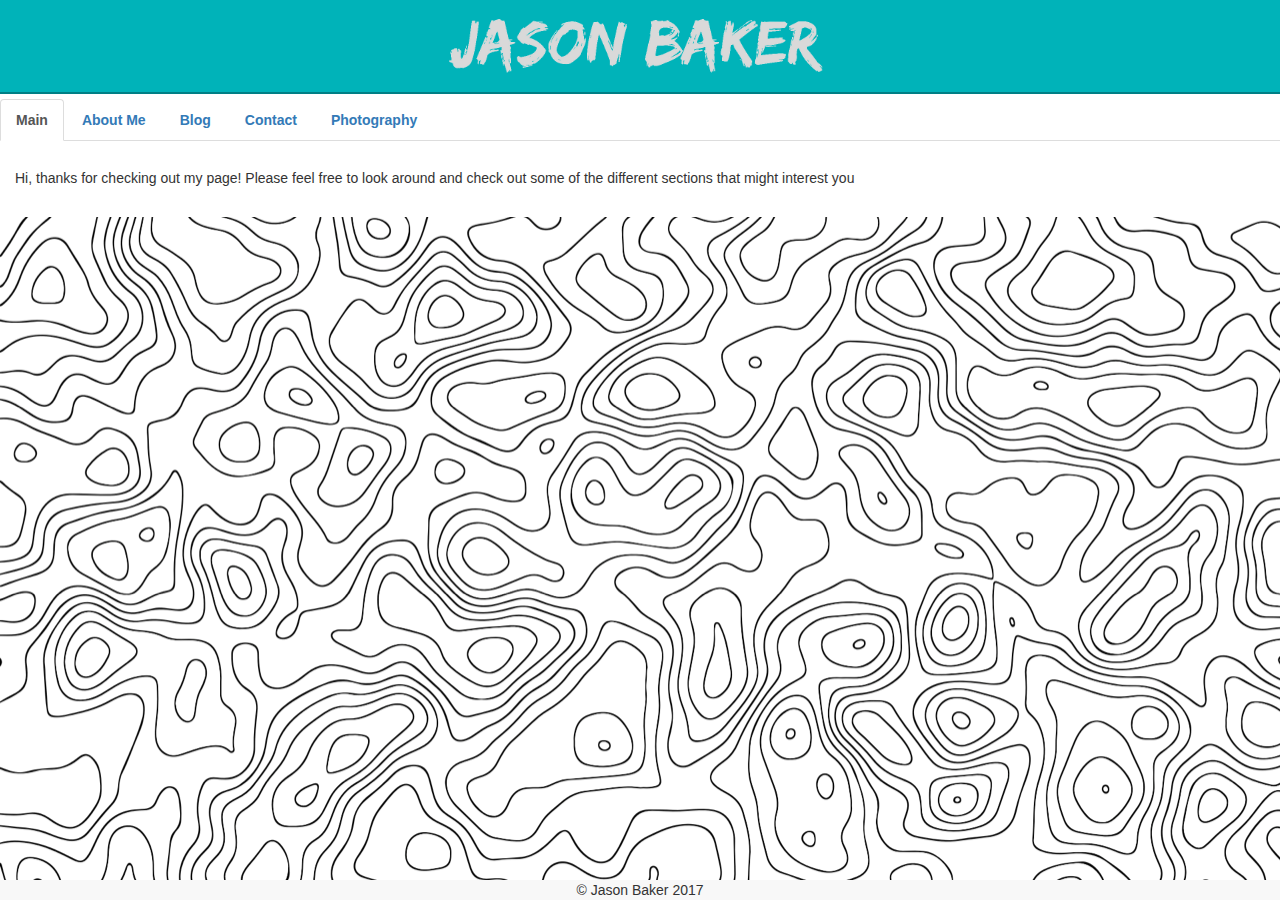
<file: index.html>
<!DOCTYPE html>
<html lang="en">
<head>
    <meta charset="UTF-8">
    <meta name="viewport" content="width=device-width,
    initial-scale=1">
    <link rel="stylesheet" href="https://maxcdn.bootstrapcdn.com/bootstrap/3.3.7/css/bootstrap.min.css">
    <link rel="stylesheet" href="main.css">
    <script
        src="https://ajax.googleapis.com/ajax/libs/jquery/3.2.1/jquery.min.js"></script>
    <script
        src="https://maxcdn.bootstrapcdn.com/bootstrap/3.3.7/js/bootstrap.min.js"></script>
    <title>Main</title>
</head>
<body>
    <a href="index.html"><div id="headerimage">
        <img src="resources/jtbheader.png">
        </div></a>
<div class = "container"  id="container">
    <div id="primary-navigation" class="row">
        <div class="span12 tabbable">
            <ul class="nav nav-tabs">
                <li class="active"><a class="nav-link" href="index.html"><b>Main</b></a></li>
                <li><a class="nav-link" href="aboutme.html"><b>About Me</b></a></li>
                <li><a class="nav-link" href="blog.html"><b>Blog</b></a></li>
                <li><a class="nav-link" href="contact.html"><b>Contact</b></a></li>
                <li><a class="nav-link" href="photos.html"><b>Photography</b></a></li>
            </ul>
        </div>
        <br>
    </div>
    <div class="row">
        <div class="col-sm-12" id="content">
            <h5>Hi, thanks for checking out my page! Please feel free to look around and check out some of the different sections that might interest you</h5>
        </div>
    </div>
    <br>
    <footer class="navbar-default navbar-fixed-bottom">
        <div class="container-fluid"><span>© Jason Baker 2017</span></div>
    </footer>
</div>
</body>
</html>
</file>
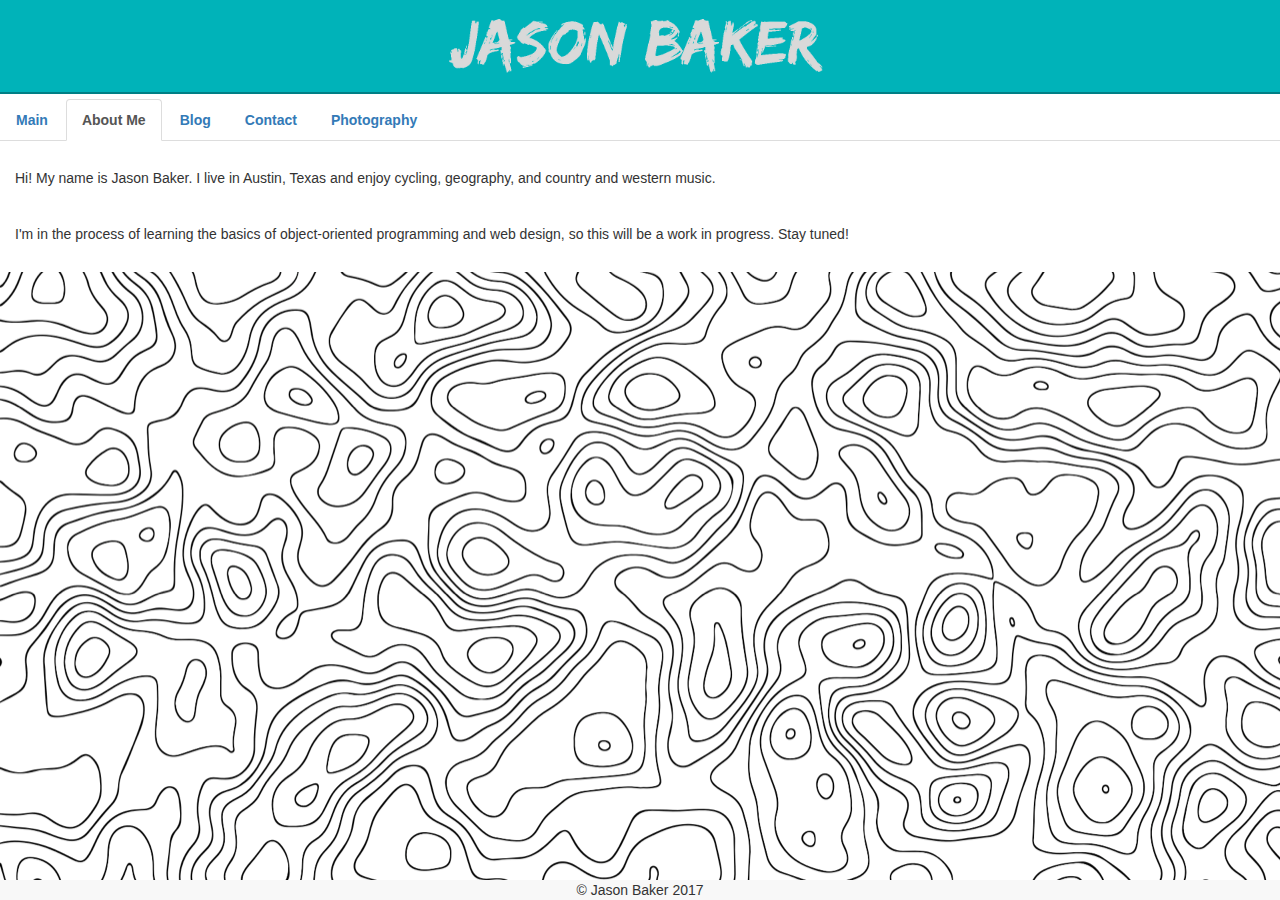
<file: aboutme.html>
<!DOCTYPE html>
<html lang="en">
<head>
    <meta charset="UTF-8">
    <meta name="viewport" content="width=device-width,
    initial-scale=1">
    <link rel="stylesheet" href="https://maxcdn.bootstrapcdn.com/bootstrap/3.3.7/css/bootstrap.min.css">
    <link rel="stylesheet" href="main.css">
    <script
        src="https://ajax.googleapis.com/ajax/libs/jquery/3.2.1/jquery.min.js"></script>
    <script
        src="https://maxcdn.bootstrapcdn.com/bootstrap/3.3.7/js/bootstrap.min.js"></script>
    <title>About Me</title>
</head>
<body>
    <a href="index.html"><div id="headerimage">
        <img src="resources/jtbheader.png">
        </div></a>
<div class = "container" id="container">
    <div id="primary-navigation" class="row">
        <div class="span12 tabbable">
            <ul class="nav nav-tabs">
                <li><a class="nav-link" href="index.html"><b>Main</b></a></li>
                <li class="active"><a class="nav-link" href="aboutme.html"><b>About Me</b></a></li>
                <li><a class="nav-link" href="blog.html"><b>Blog</b></a></li>
                <li><a class="nav-link" href="contact.html"><b>Contact</b></a></li>
                <li><a class="nav-link" href="photos.html"><b>Photography</b></a></li>
            </ul>
        </div>
    </div>

    <br>

    <div class="row">
        <div class="col-sm-12" id="content">
            <h5>Hi! My name is Jason Baker. I live in Austin, Texas and enjoy cycling, geography, and country and western music.</h5>
                <br>
                <h5>I'm in the process of learning the basics of object-oriented programming and web design, so this will be a work in progress.
                Stay tuned!</h5>
        </div>
    </div>
    <br>
    <footer class="navbar-default navbar-fixed-bottom">
        <div class="container-fluid"><span>© Jason Baker 2017</span></div>
    </footer>
</div>
</body>
</html>
</file>
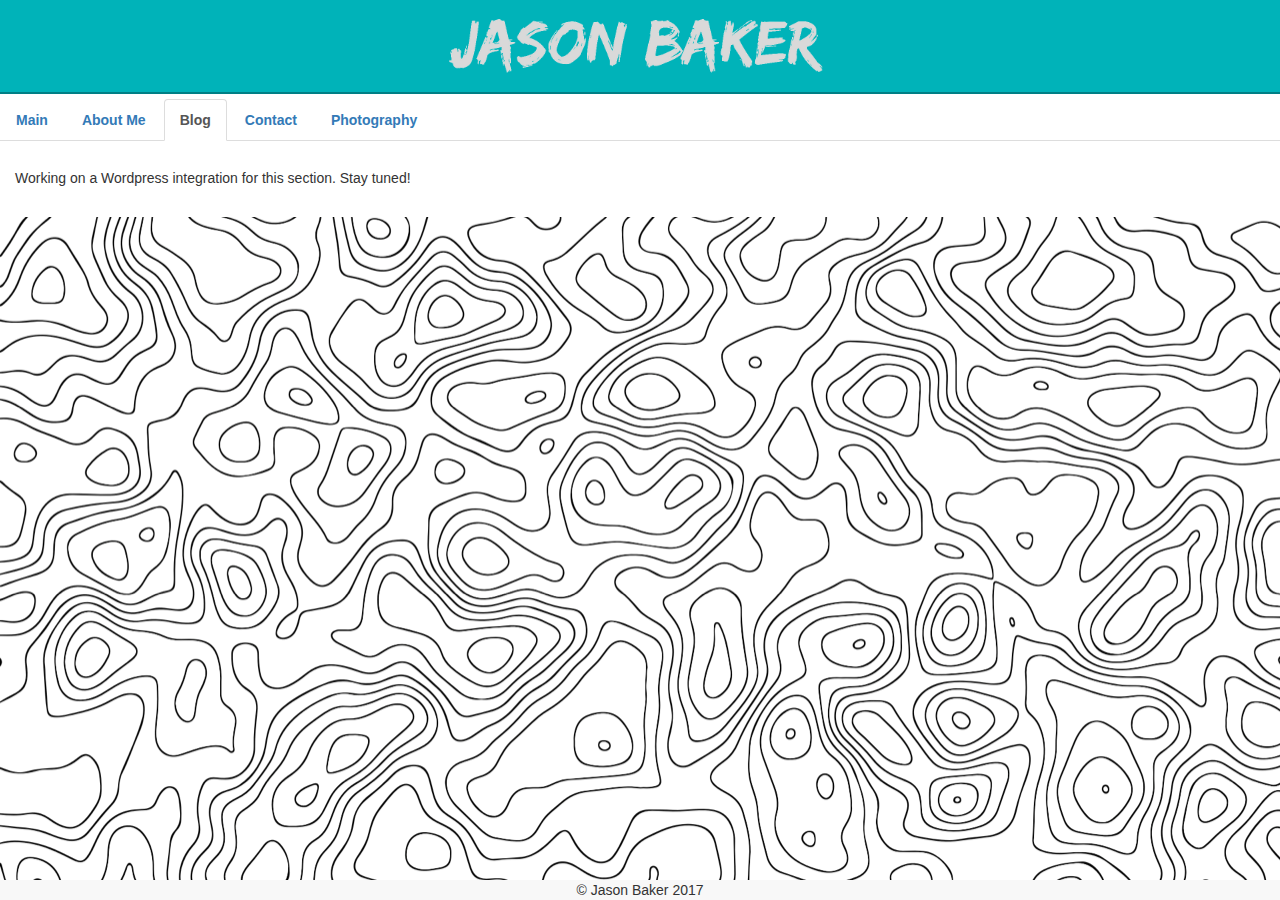
<file: blog.html>
<!DOCTYPE html>
<html lang="en">
<head>
    <meta charset="UTF-8">
    <meta name="viewport" content="width=device-width,
    initial-scale=1">
    <link rel="stylesheet" href="https://maxcdn.bootstrapcdn.com/bootstrap/3.3.7/css/bootstrap.min.css">
    <link rel="stylesheet" href="main.css">
    <script
        src="https://ajax.googleapis.com/ajax/libs/jquery/3.2.1/jquery.min.js"></script>
    <script
        src="https://maxcdn.bootstrapcdn.com/bootstrap/3.3.7/js/bootstrap.min.js"></script>
    <title>Blog</title>
</head>
<body>
    <a href="index.html"><div id="headerimage">
        <img src="resources/jtbheader.png">
        </div></a>
<div class = "container" id="container">
    <div id="primary-navigation" class="row">
        <div class="span12 tabbable">
            <ul class="nav nav-tabs">
                <li><a class="nav-link" href="index.html"><b>Main</b></a></li>
                <li><a class="nav-link" href="aboutme.html"><b>About Me</b></a></li>
                <li class="active"><a class="nav-link" href="blog.html"><b>Blog</b></a></li>
                <li><a class="nav-link" href="contact.html"><b>Contact</b></a></li>
                <li><a class="nav-link" href="photos.html"><b>Photography</b></a></li>
            </ul>
        </div>
        <br>
    </div>
    <div class="row">
        <div class="col-sm-12">
            <h5>Working on a Wordpress integration for this section. Stay tuned!</h5>
        </div>
    </div>
    <br>
    <footer class="navbar-default navbar-fixed-bottom">
        <div class="container-fluid"><span>© Jason Baker 2017</span></div>
    </footer>
</div>
</body>
</html>
</file>
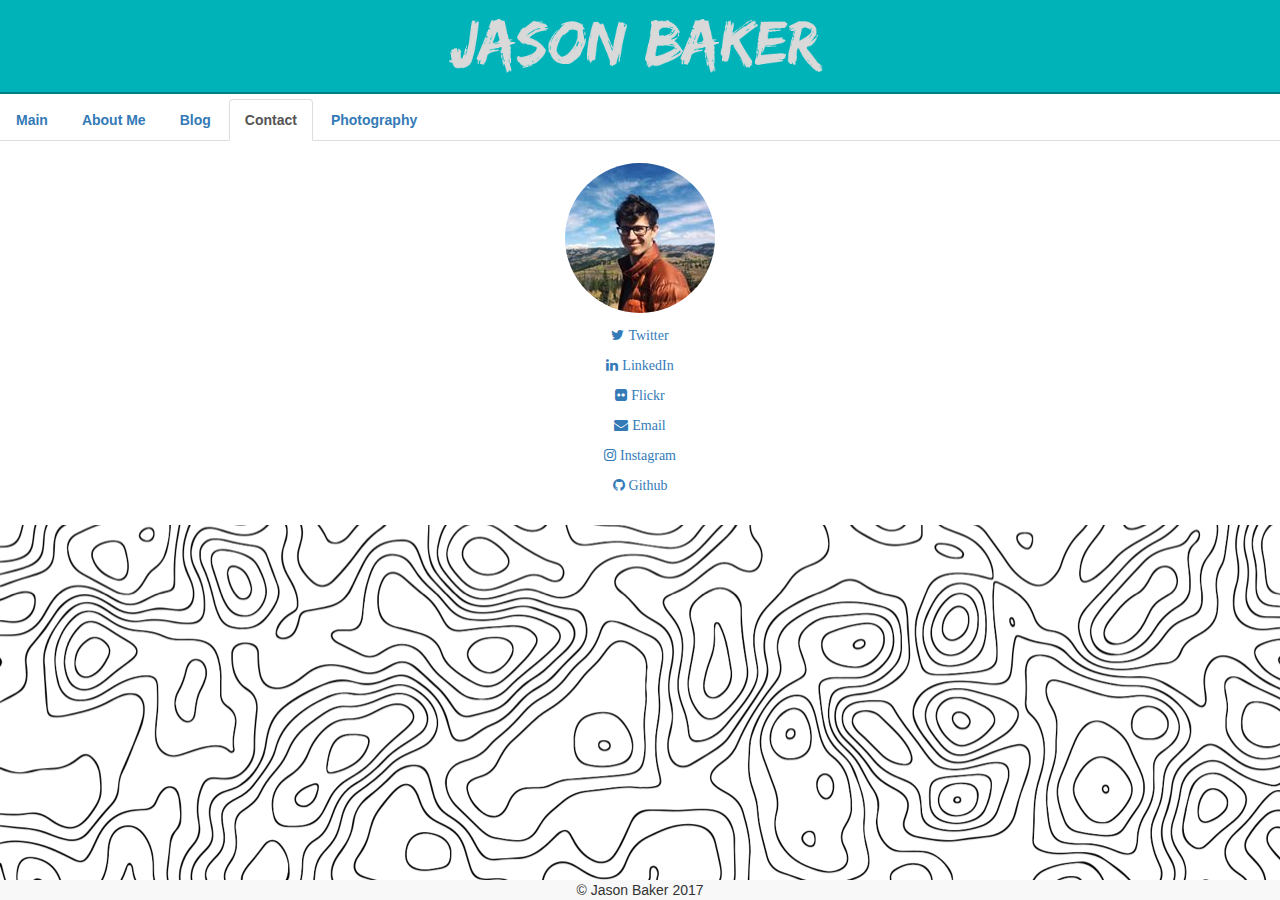
<file: contact.html>
<!DOCTYPE html>
<html lang="en">
<head>
    <meta charset="UTF-8">
    <meta name="viewport" content="width=device-width,
    initial-scale=1">
    <link rel="stylesheet" href="https://maxcdn.bootstrapcdn.com/bootstrap/3.3.7/css/bootstrap.min.css">
    <link rel="stylesheet" href="main.css">
    <link href="https://maxcdn.bootstrapcdn.com/font-awesome/4.4.0/css/font-awesome.min.css" rel="stylesheet"/>
    <script
        src="https://ajax.googleapis.com/ajax/libs/jquery/3.2.1/jquery.min.js"></script>
    <script
        src="https://maxcdn.bootstrapcdn.com/bootstrap/3.3.7/js/bootstrap.min.js"></script>
    <title>About Me</title>
</head>
<body>
    <a href="index.html"><div id="headerimage">
        <img src="resources/jtbheader.png">
        </div></a>
<div class = "container" id="container">
    <div id="primary-navigation" class="row">
        <div class="span12 tabbable">
            <ul class="nav nav-tabs">
                <li><a class="nav-link" href="index.html"><b>Main</b></a></li>
                <li><a class="nav-link" href="aboutme.html"><b>About Me</b></a></li>
                <li><a class="nav-link" href="blog.html"><b>Blog</b></a></li>
                <li class="active"><a class="nav-link" href="contact.html"><b>Contact</b></a></li>
                <li><a class="nav-link" href="photos.html"><b>Photography</b></a></li>
            </ul>
        </div>
        <br>
    </div>
    <div id="social" class="container text-center" class="col-sm-12">
        <p><img id="socialpic" src="resources/socialpic.jpg"></p>
        <p><a href="http://twitter.com/jasonbaker"><i class="fa fa-twitter" aria-hidden="true"> Twitter</i></a></p>
        <p><a href="http://www.linkedin.com/in/jasontbaker/"><i class="fa fa-linkedin" aria-hidden="true"> LinkedIn</i></a></p>
        <p><a href="https://www.flickr.com/photos/jasontbaker/"><i class="fa fa-flickr" aria-hidden="true"> Flickr</i></a></p>
        <p><a href="mailto:jason.th.baker@gmail.com"><i class="fa fa-envelope" aria-hidden="true"> Email</i></a></p>
        <p><a href="http://www.instagram.com/j.tbaker/"><i class="fa fa-instagram" aria-hidden="true"> Instagram</i></a></p>
        <p><a href="https://github.com/jtbaker/"><i class="fa fa-github" aria-hidden="true"> Github</i></a></p>
    </div>
    <br>
    <footer class="navbar-default navbar-fixed-bottom">
        <div class="container-fluid"><span>© Jason Baker 2017</span></div>
    </footer>
</div>
</body>
</html>
</file>
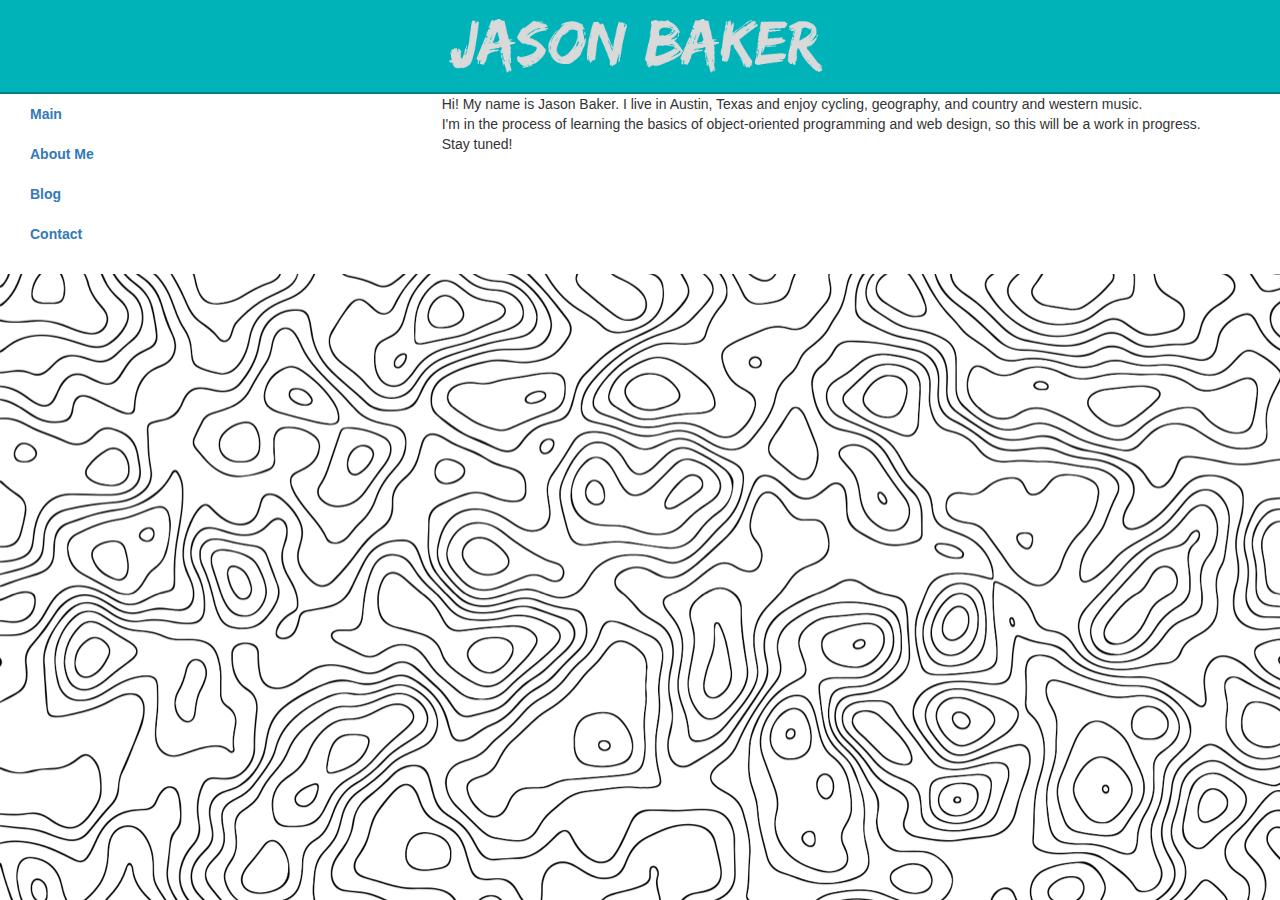
<file: main.html>
<!DOCTYPE html>
<html lang="en">
<head>
    <meta charset="UTF-8">
    <meta name="viewport" content="width=device-width,
    initial-scale=1">
    <link rel="stylesheet" href="https://maxcdn.bootstrapcdn.com/bootstrap/3.3.7/css/bootstrap.min.css">
    <link rel="stylesheet" href="main.css">
    <script
        src="https://ajax.googleapis.com/ajax/libs/jquery/3.2.1/jquery.min.js"></script>
    <script
        src="https://maxcdn.bootstrapcdn.com/bootstrap/3.3.7/js/bootstrap.min.js"></script>
    <title>About Me</title>
</head>
<body>

    <a href="jasonbaker.com"><div id="headerimage">
        <img src="resources/jtbheader.png">
    </div></a>
<div class = "container">
    <div class="row" class="wrapper">
        <div class="col-sm-4" id="nav">
            <ul class="nav">
                <li class="nav-item"><a class="nav-link" href="main.html"><b>Main</b></a></li>
                <li class="nav-item"><a class="nav-link" href="aboutme.html"><b>About Me</b></a></li>
                <li class="nav-item"><a class="nav-link active" href="blog.html"><b>Blog</b></a></li>
                <li class="nav-item"><a class="nav-link" href="contact.html"><b>Contact</b></a></li>
            </ul>
        </div>
        <div class="col-sm-8" id="content">
            <p>Hi! My name is Jason Baker. I live in Austin, Texas and enjoy cycling, geography, and country and western music.<br>
            I'm in the process of learning the basics of object-oriented programming and web design, so this will be a work in progress.<br>
            Stay tuned!</p>
        </div>
    </div>
    <br>
</div>
</body>
</html>
</file>
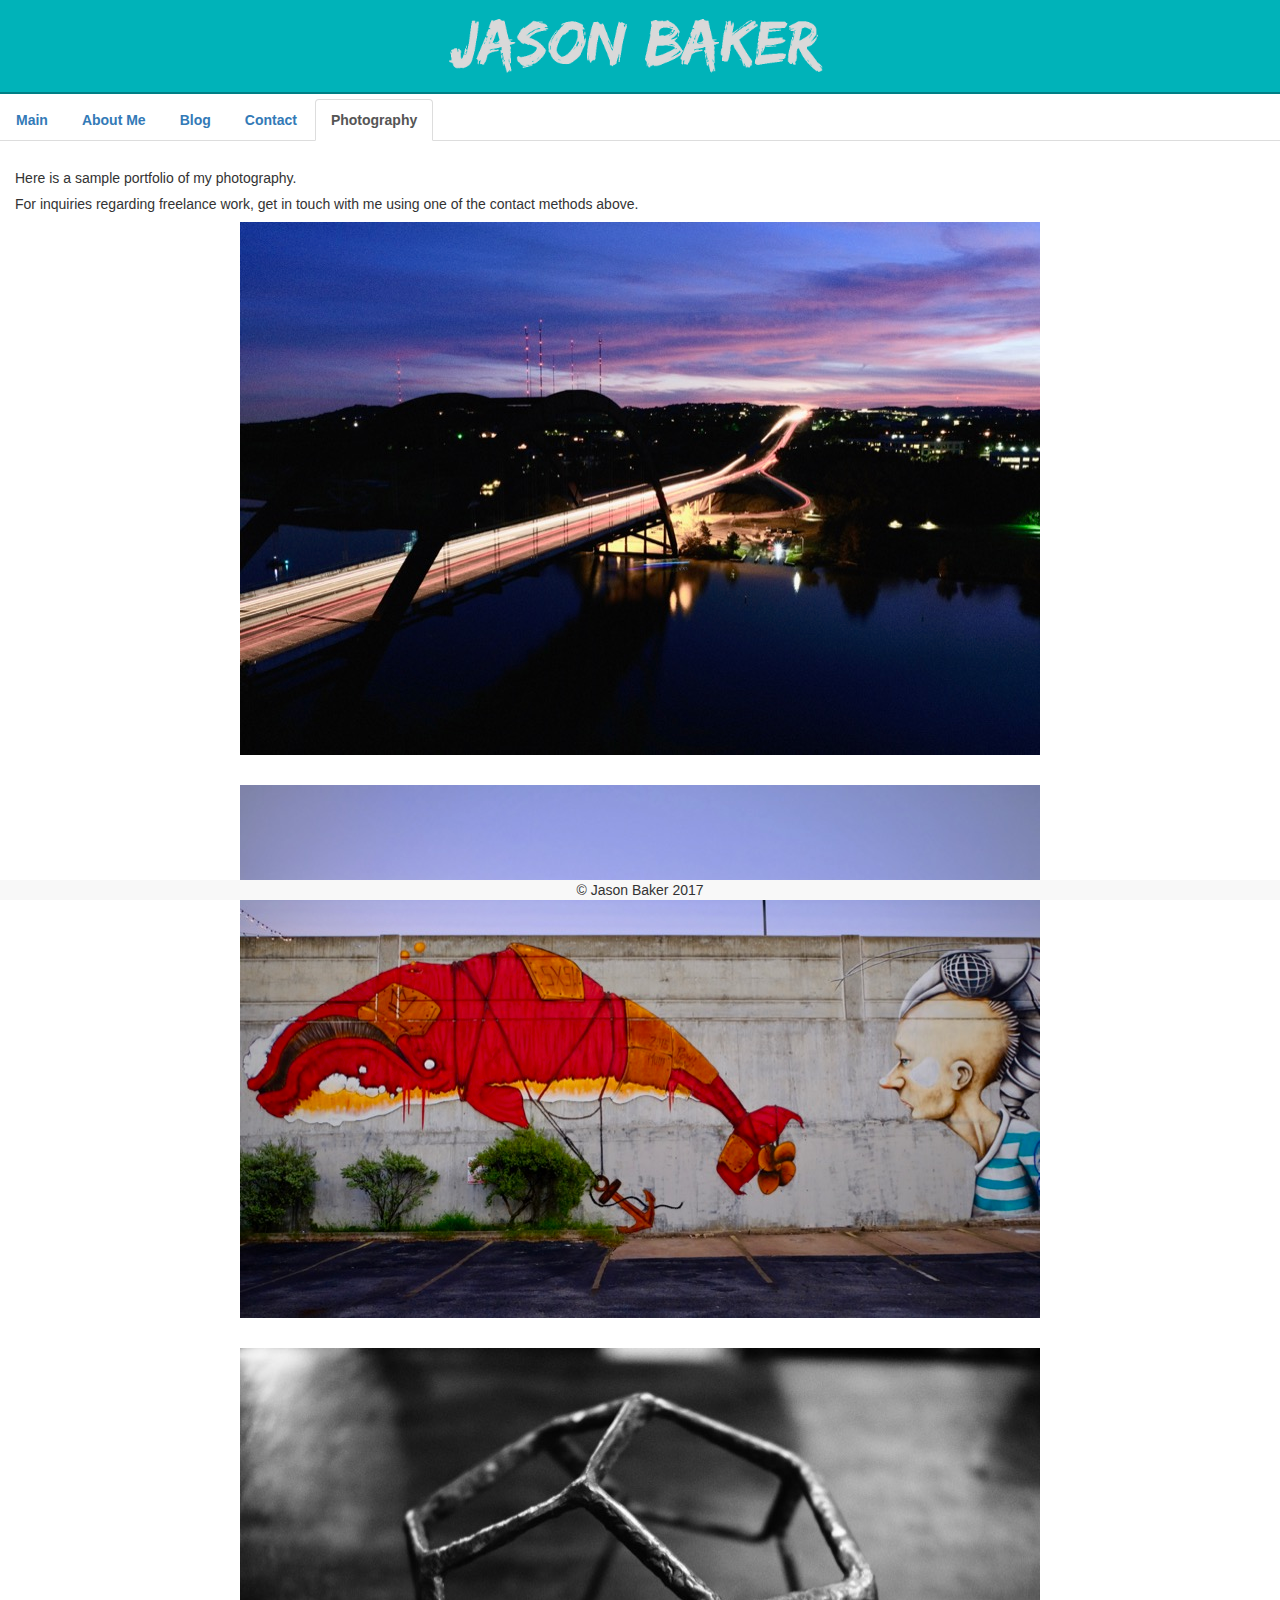
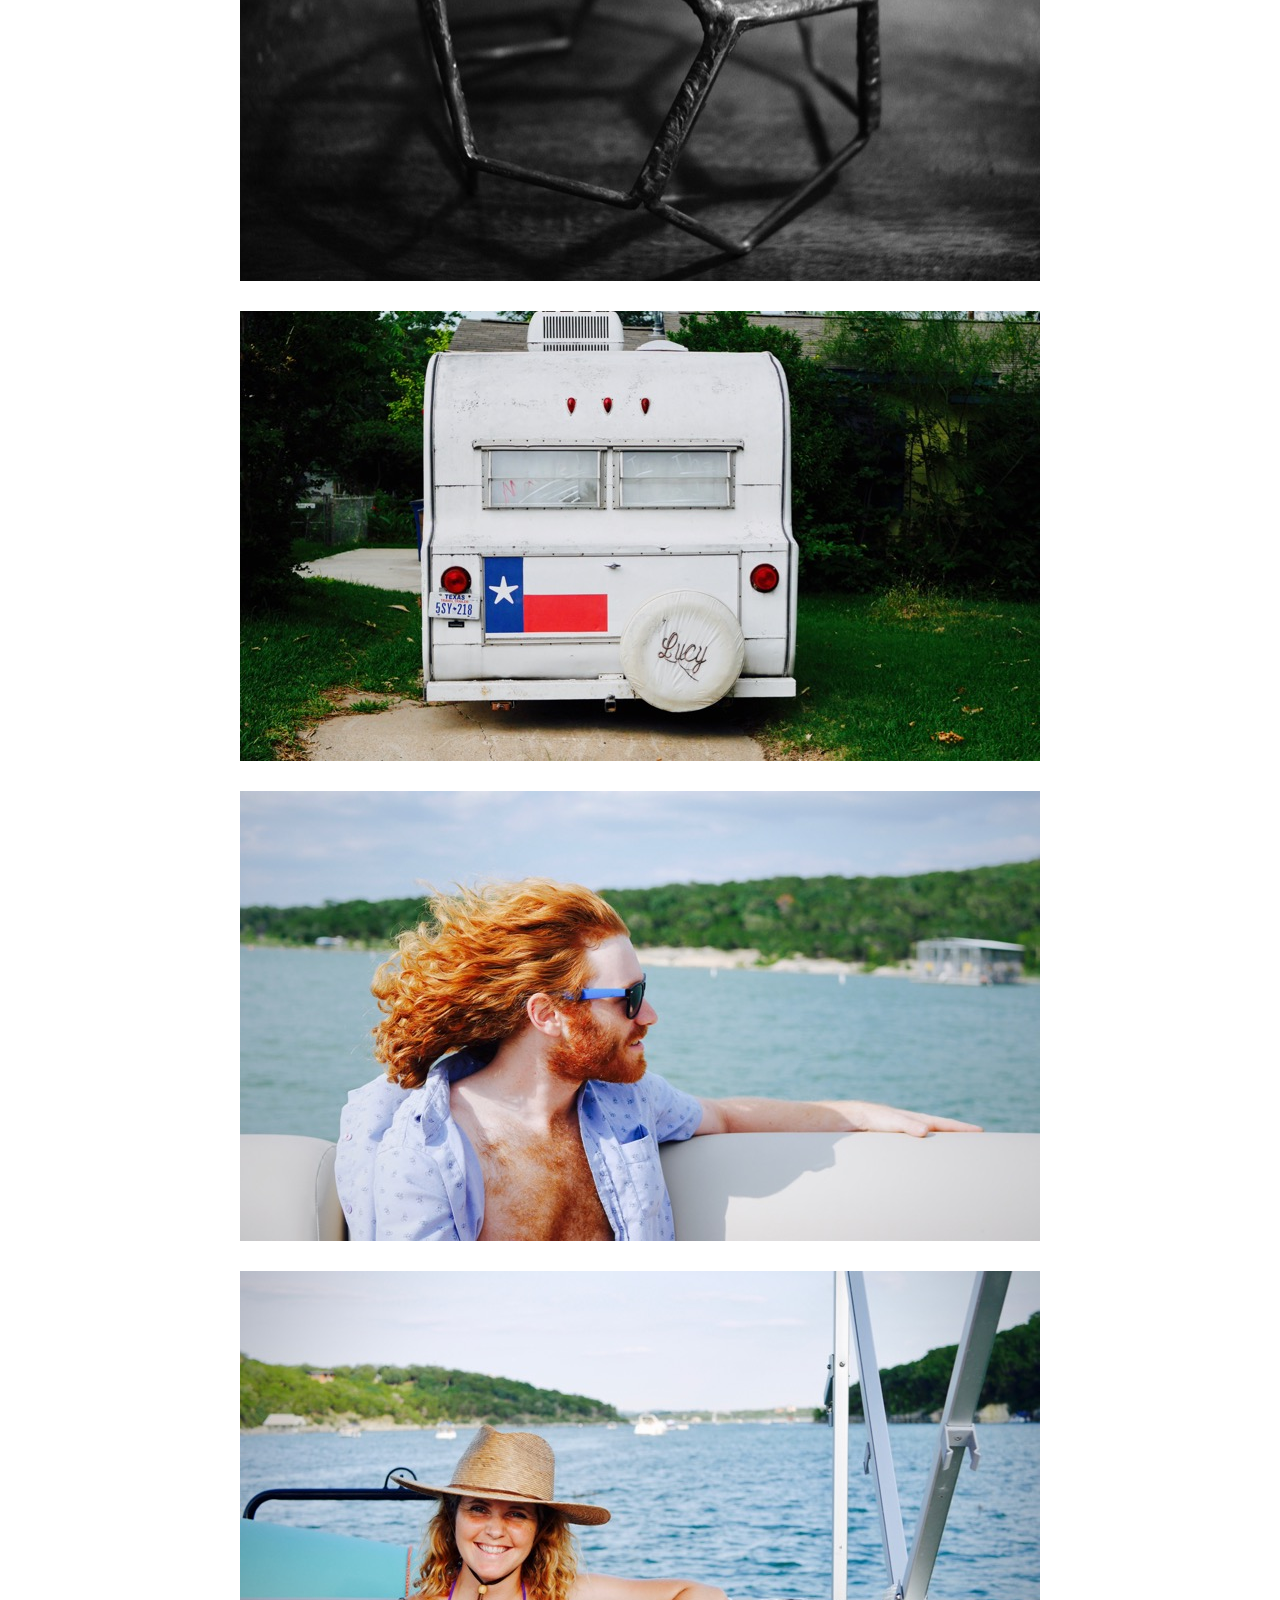
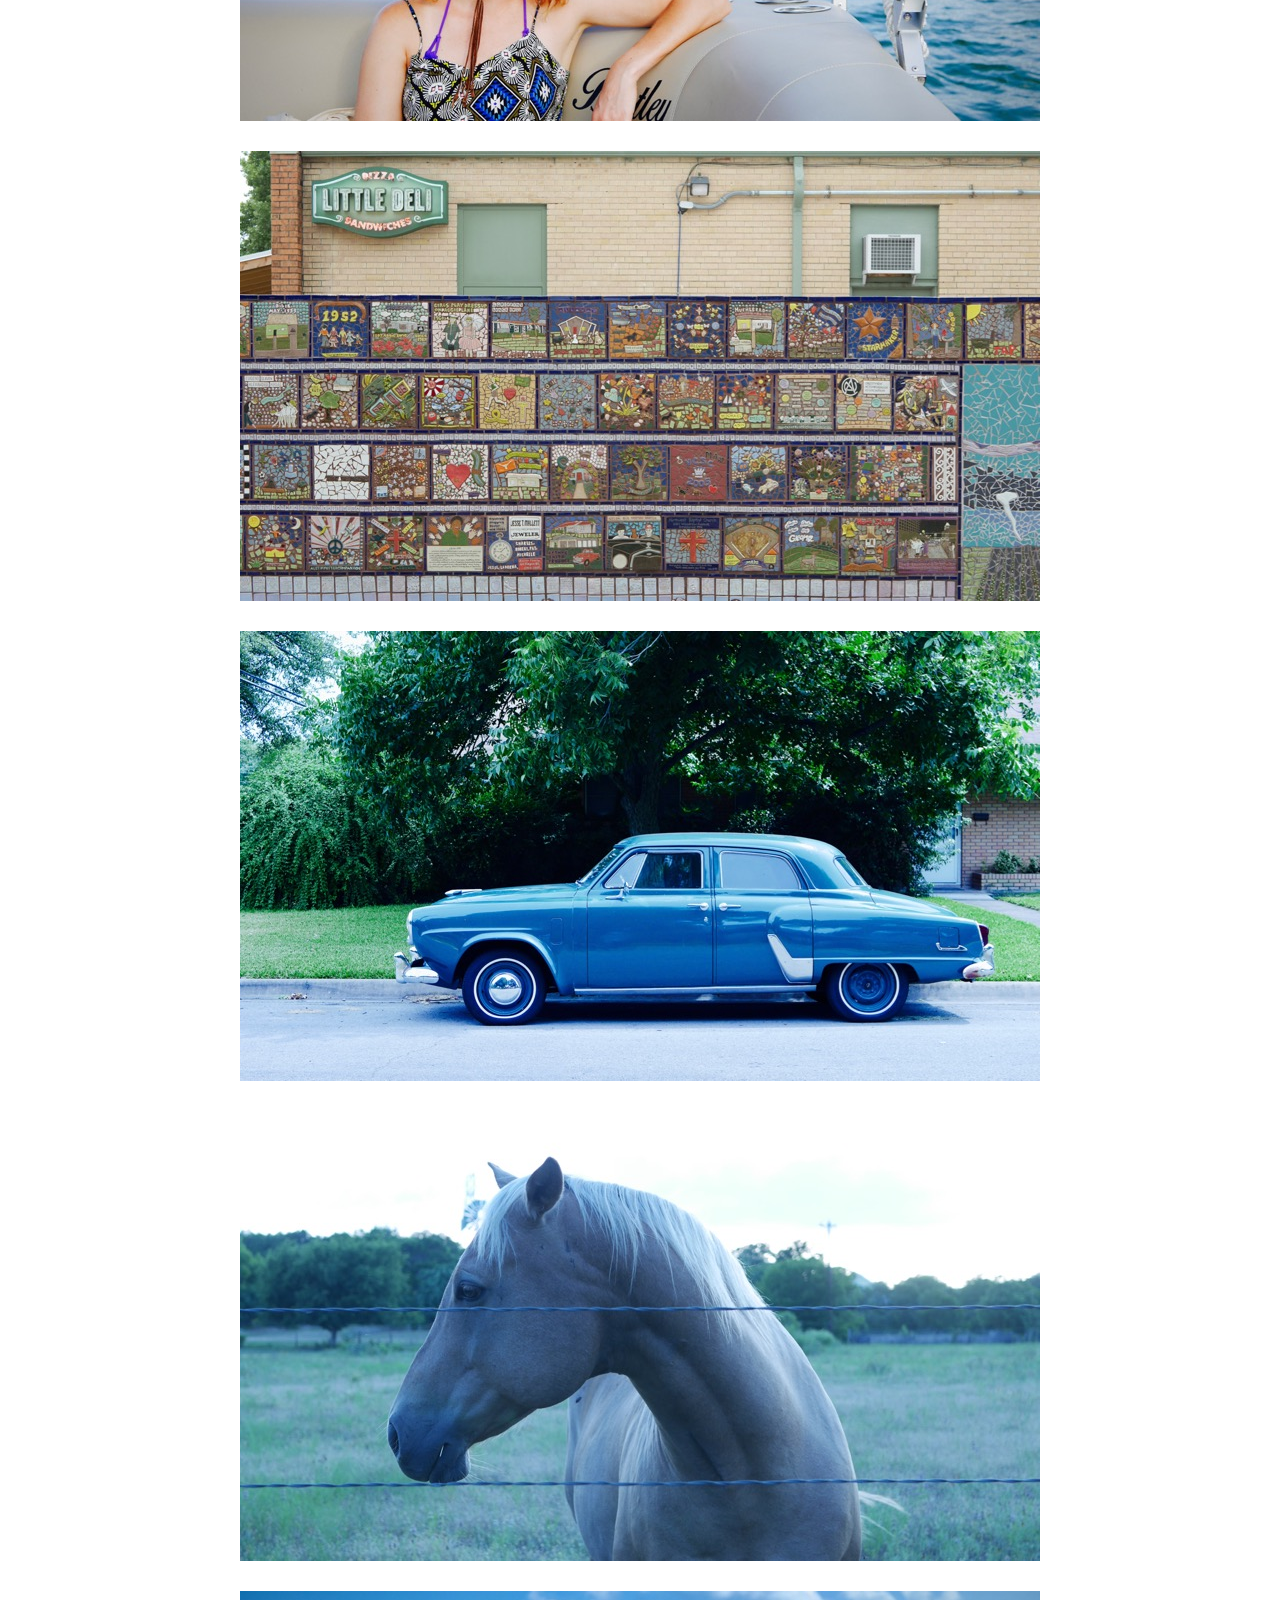
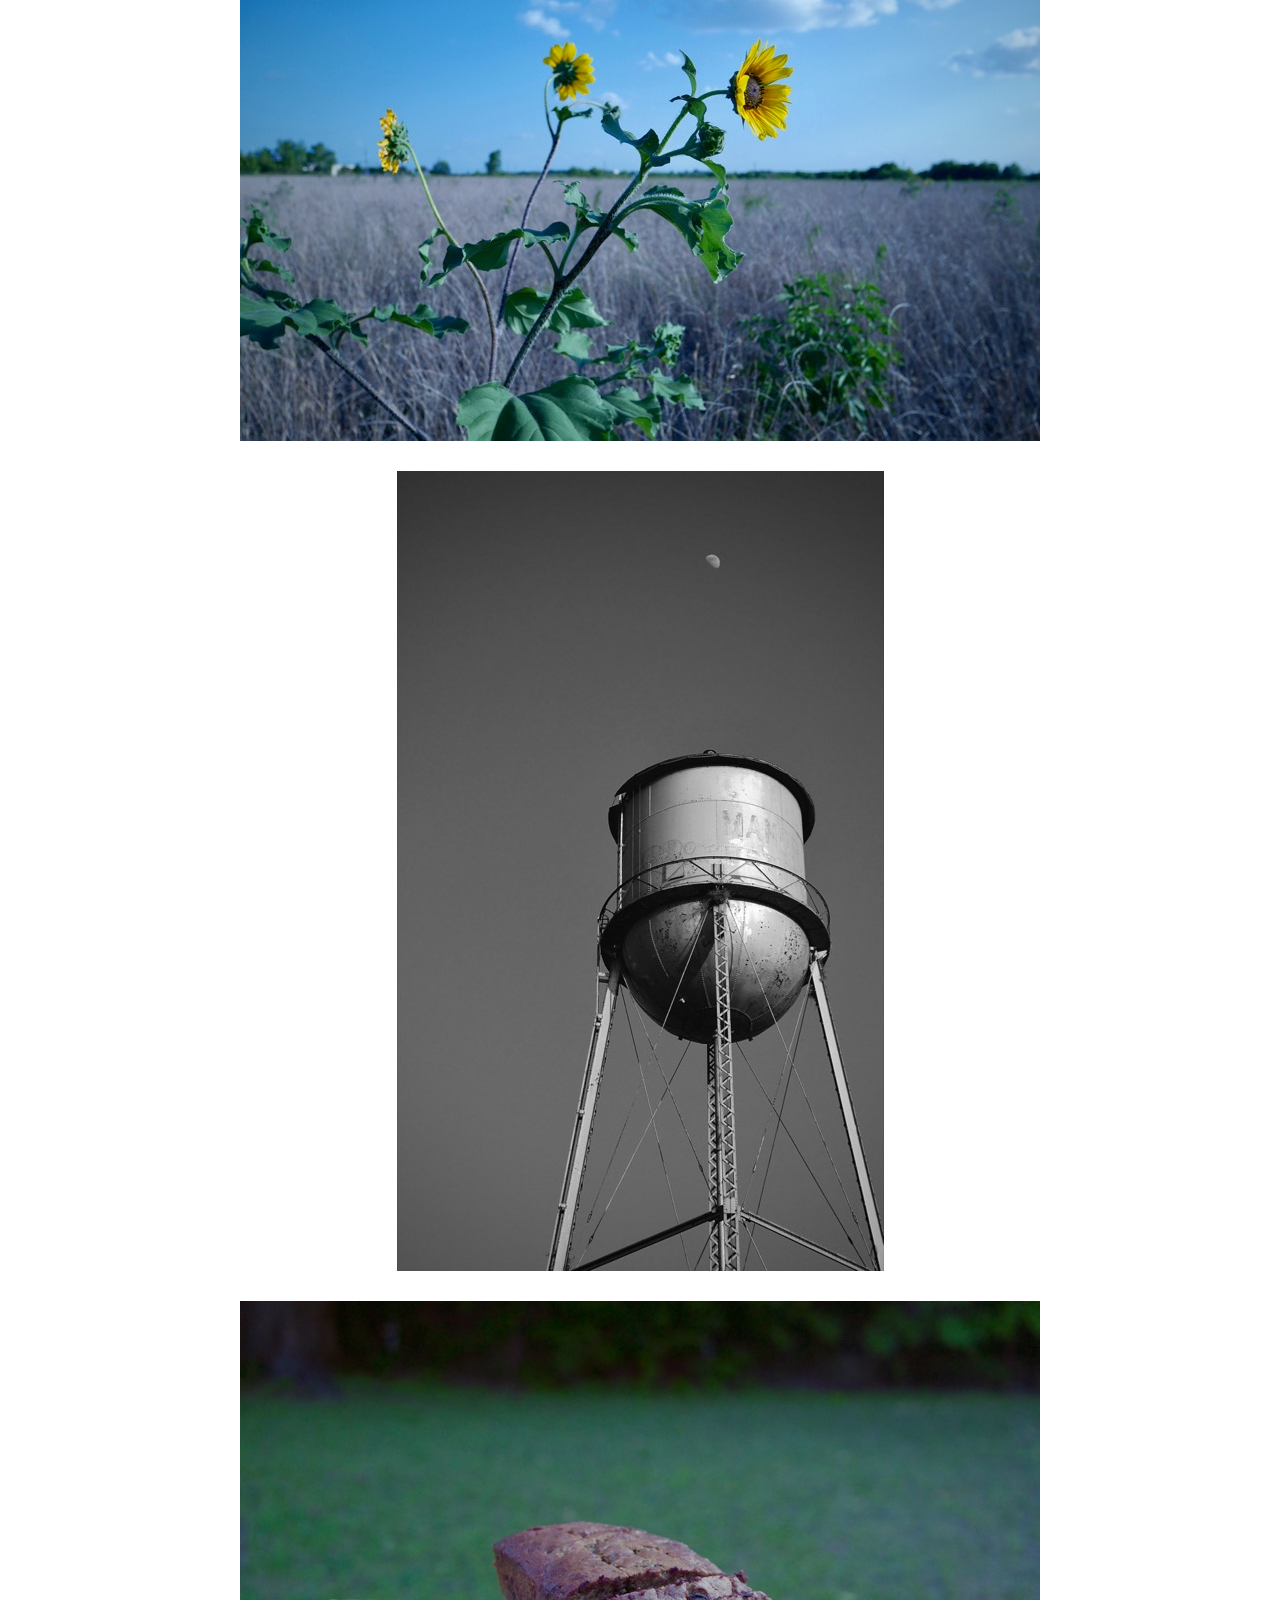
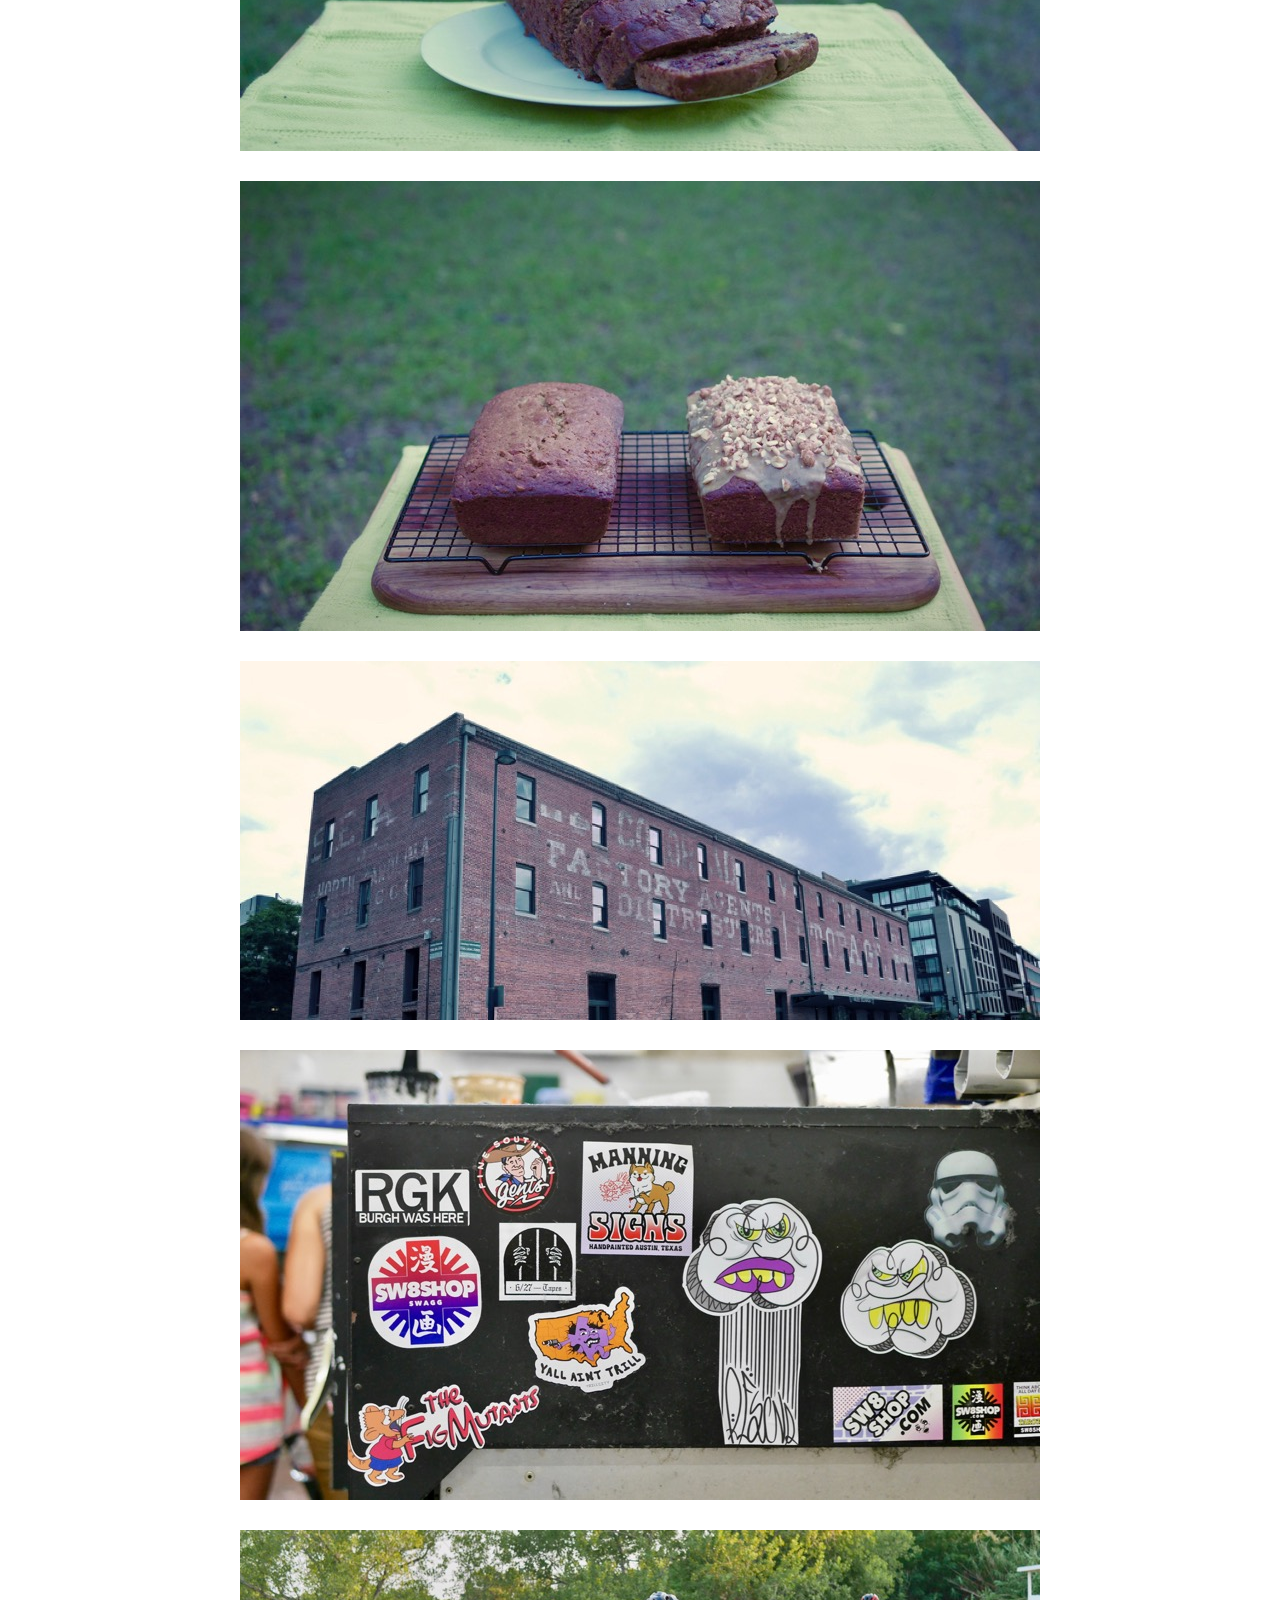
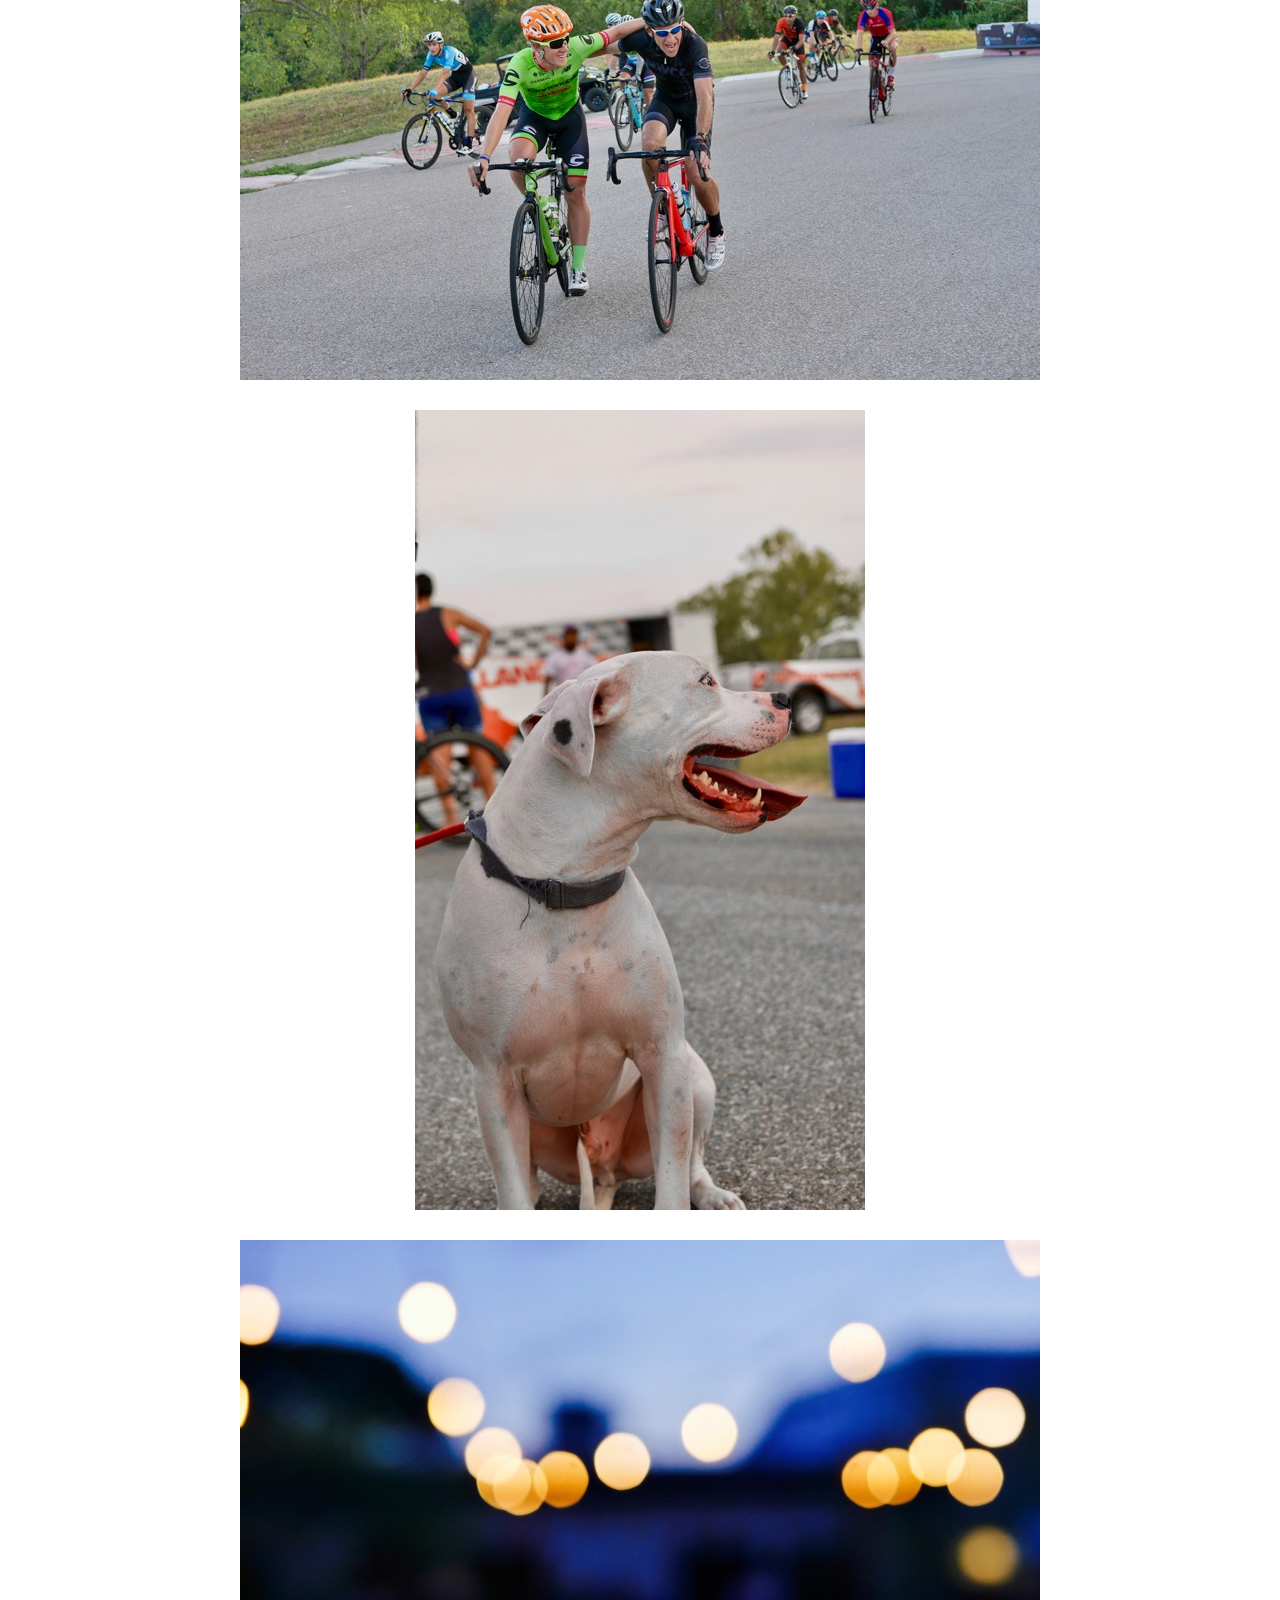
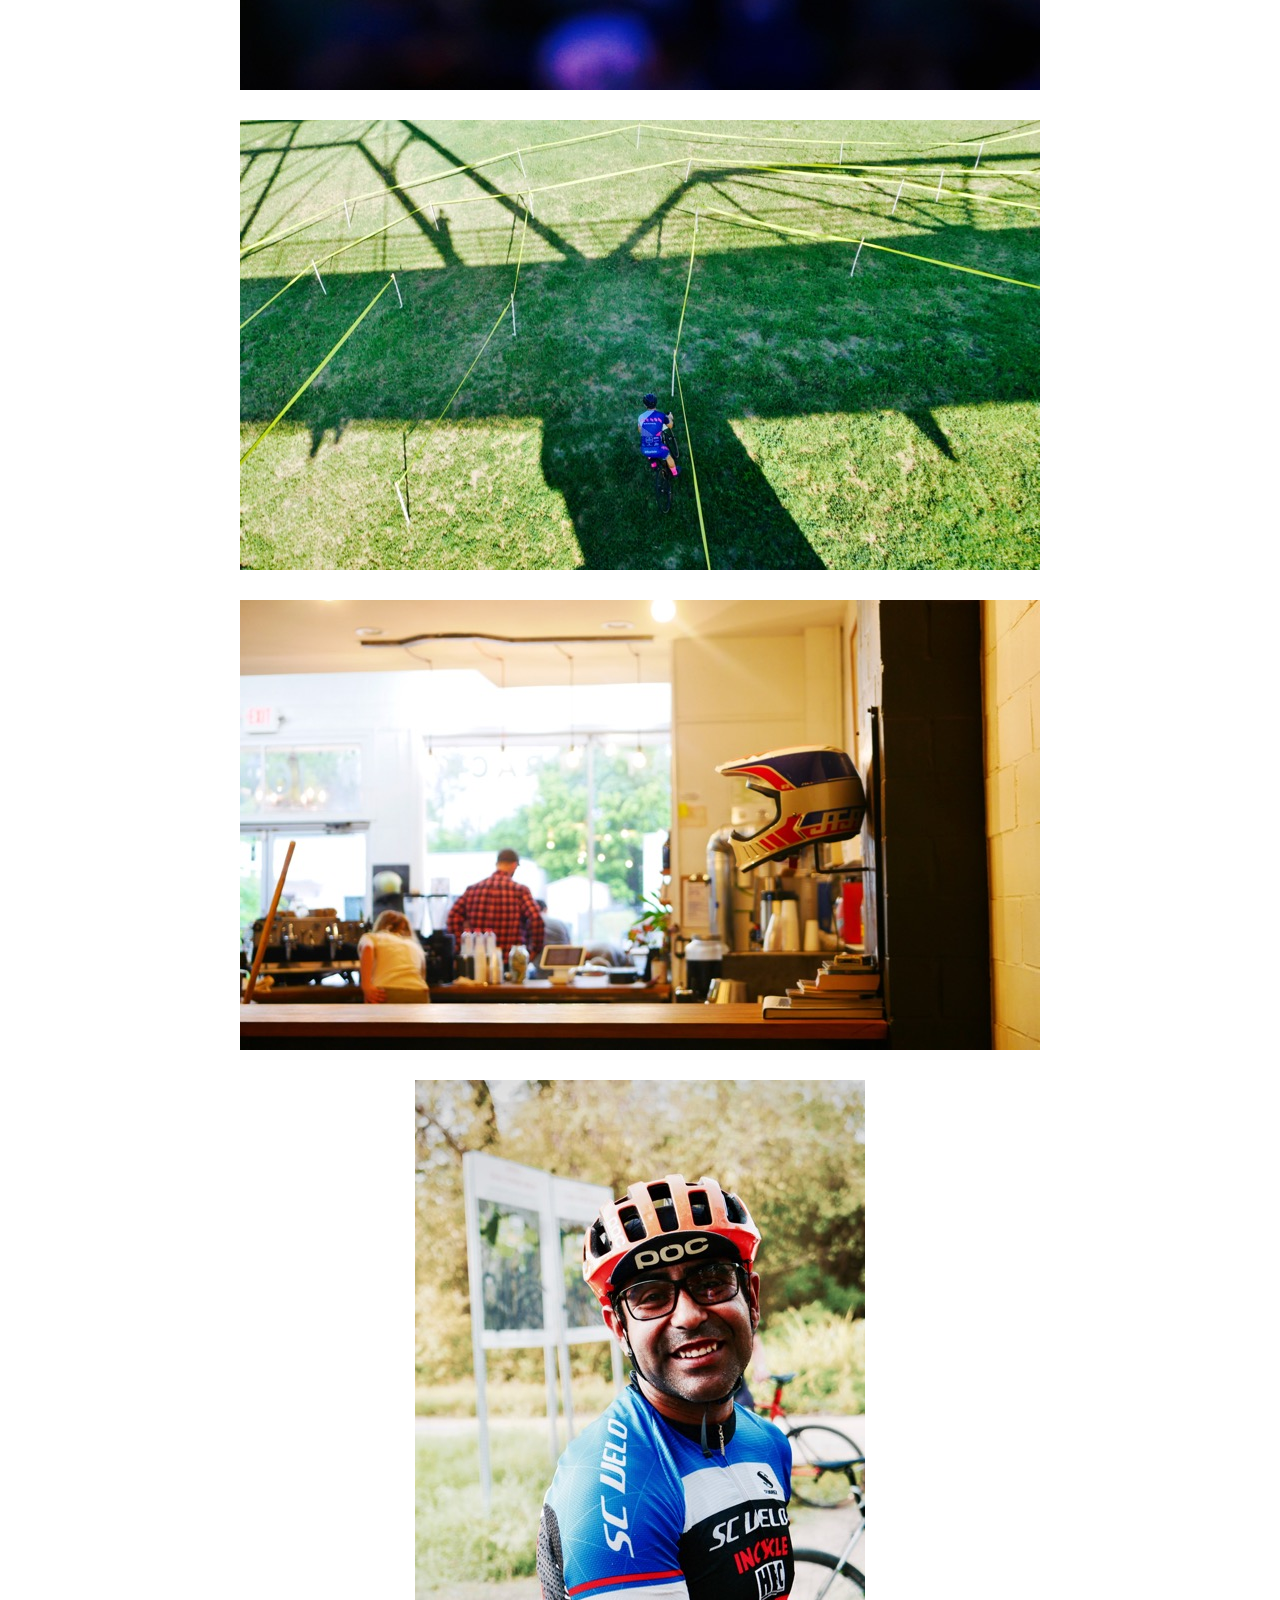
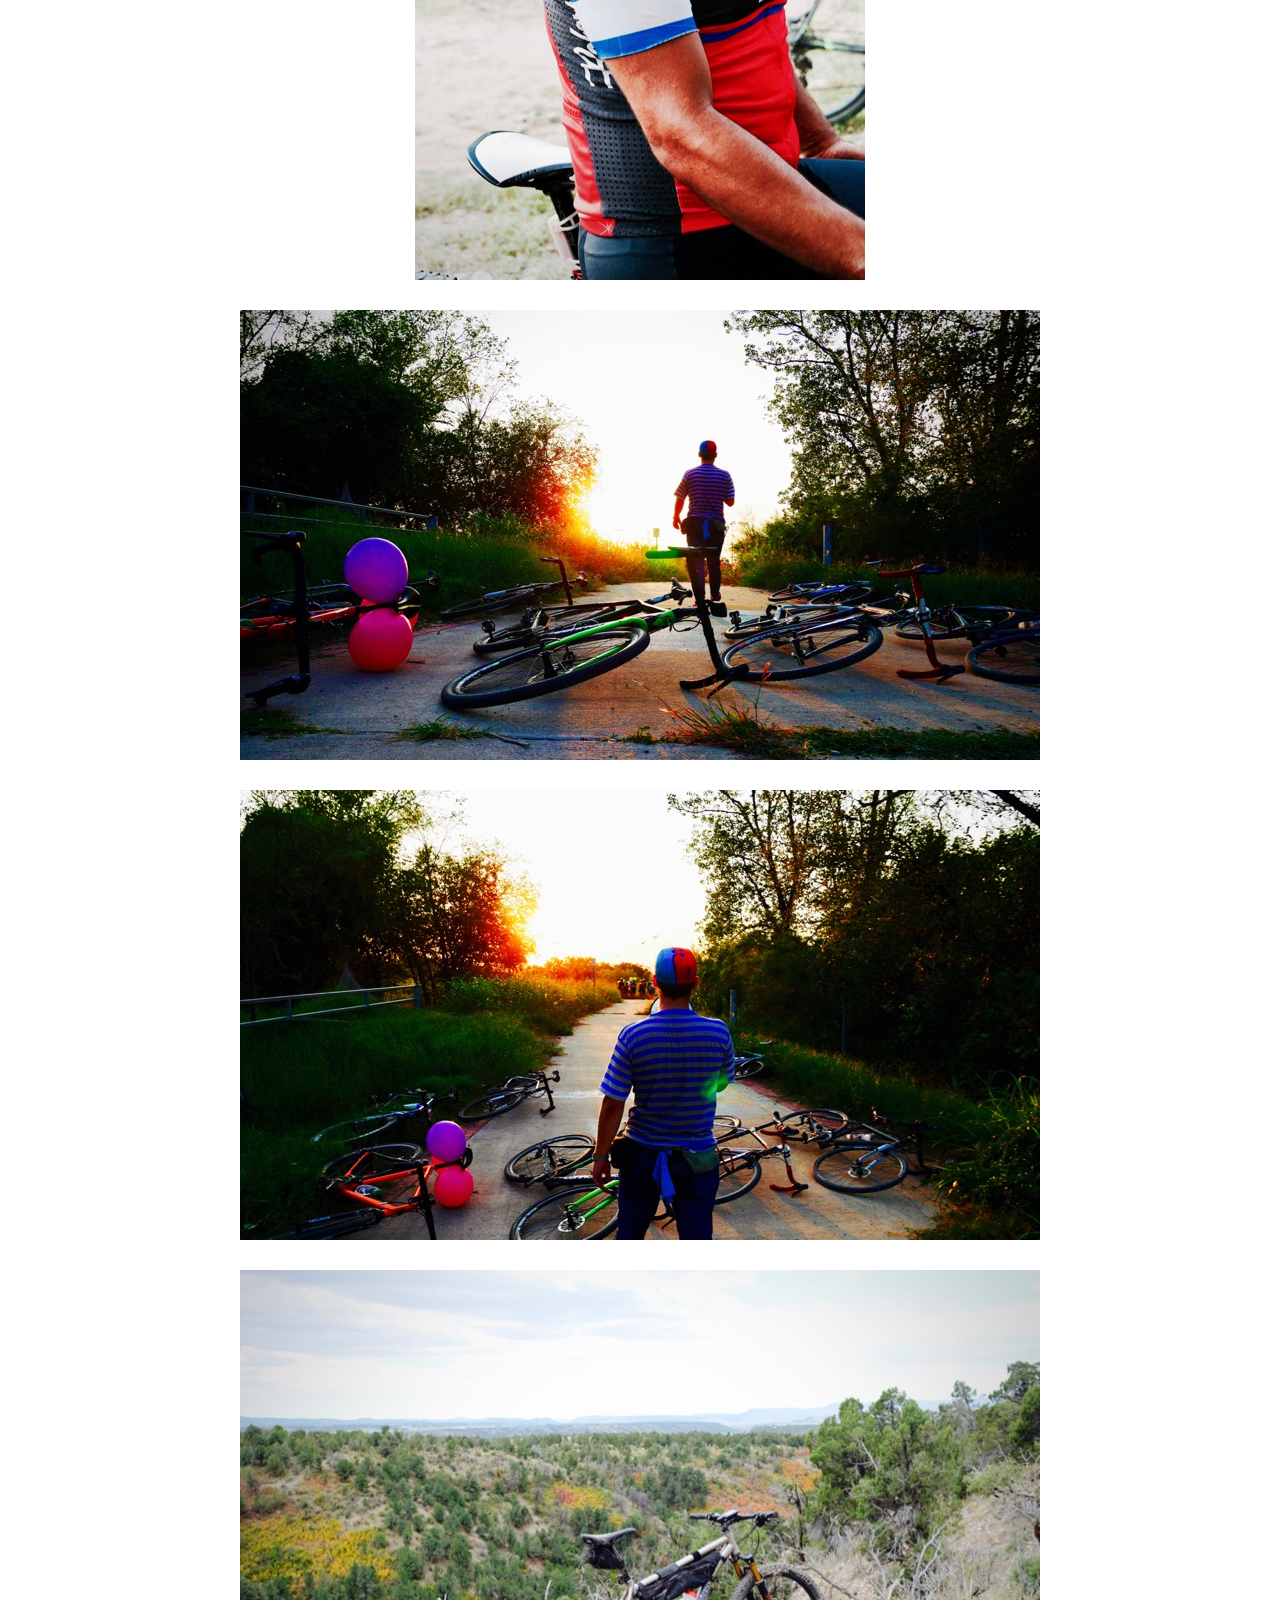
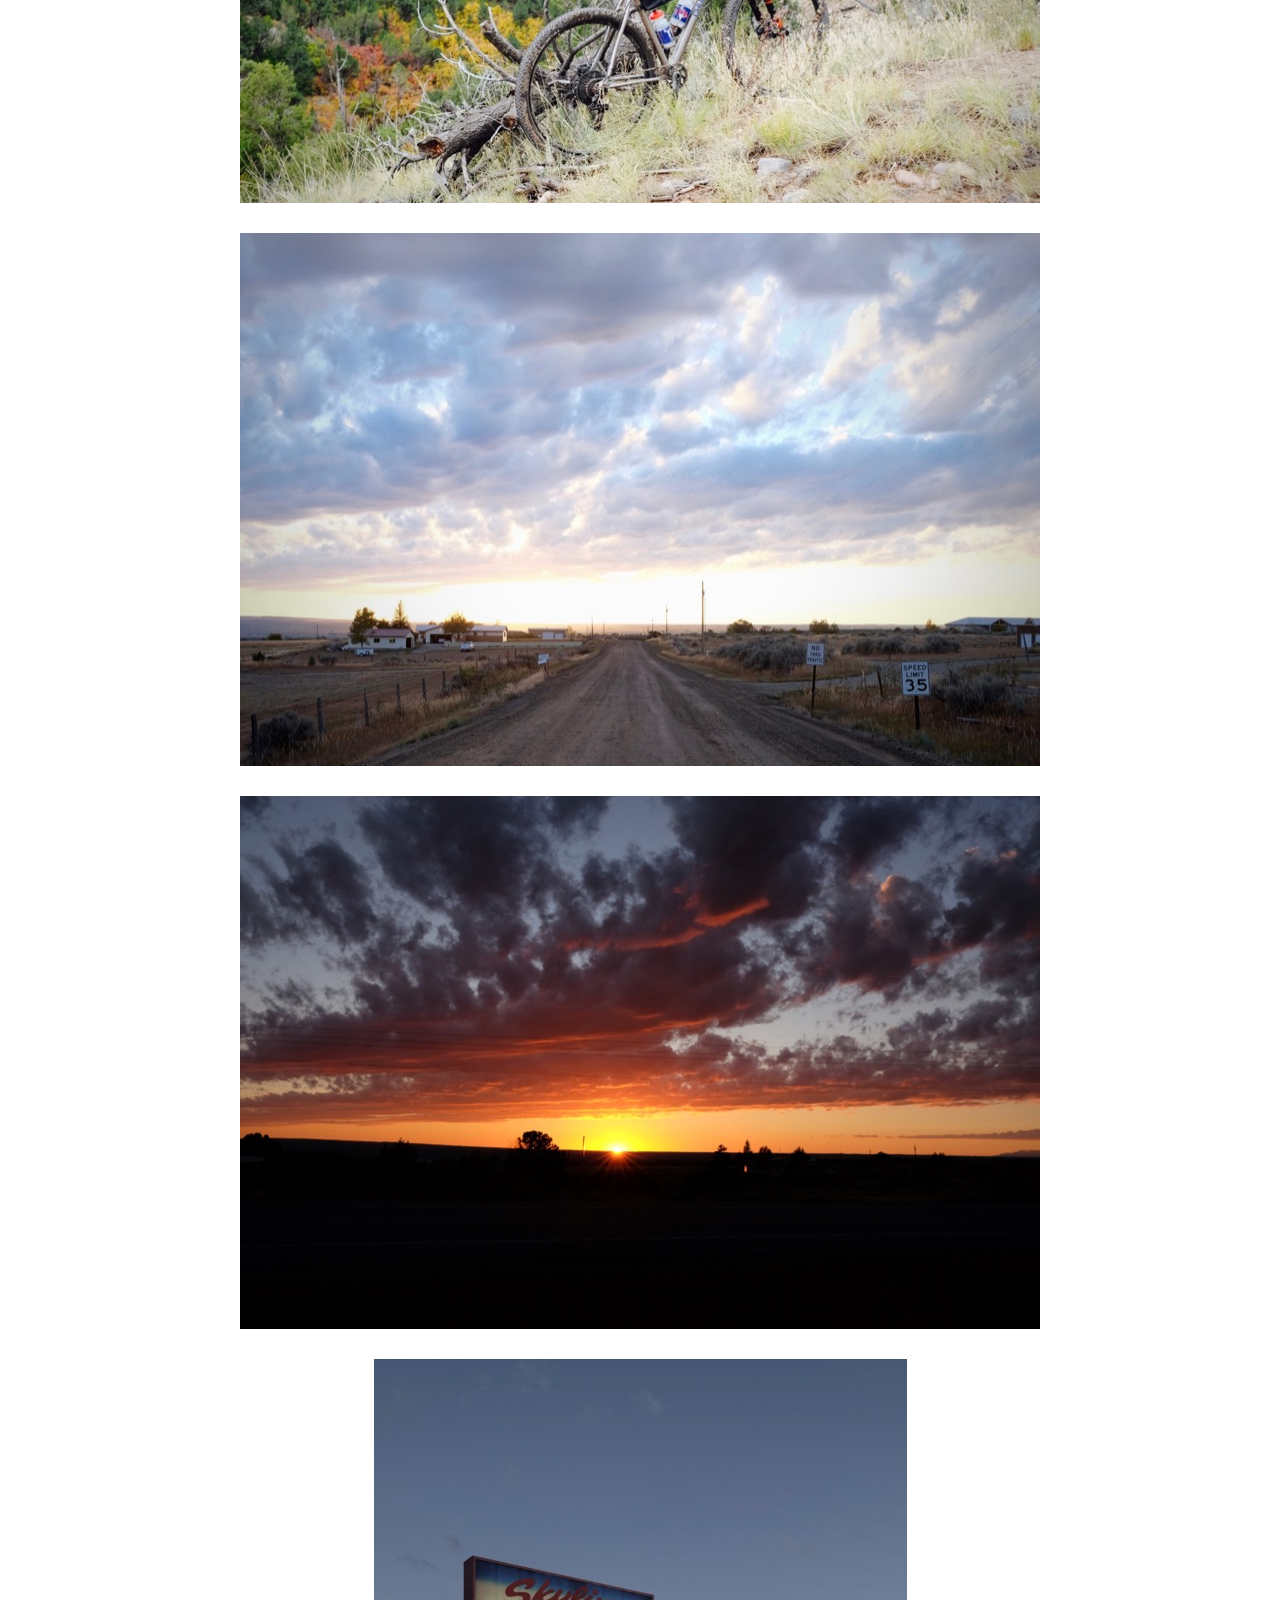
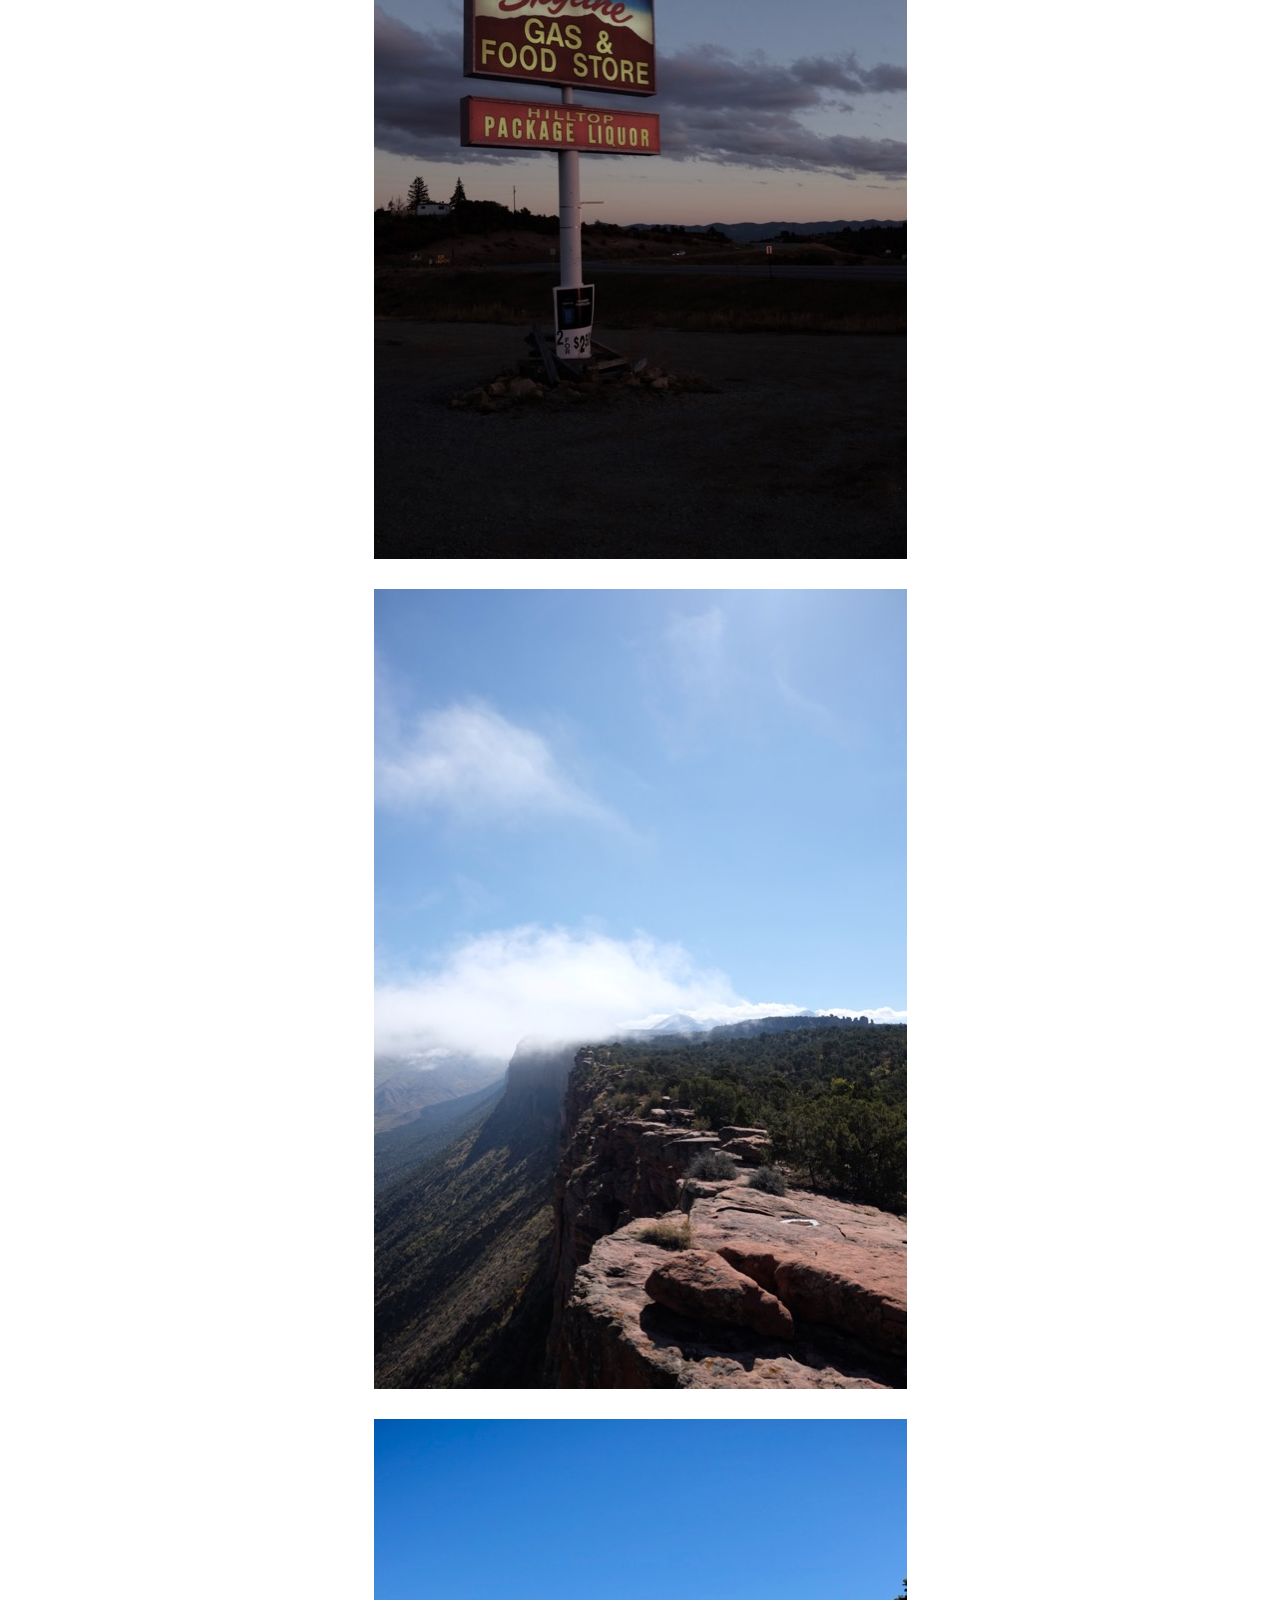
<file: photos.html>
<!DOCTYPE html>
<html lang="en">
<head>
    <meta charset="UTF-8">
    <meta name="viewport" content="width=device-width,
    initial-scale=1">
    <link rel="stylesheet" href="https://maxcdn.bootstrapcdn.com/bootstrap/3.3.7/css/bootstrap.min.css">
    <link rel="stylesheet" href="main.css">
    <script
        src="https://ajax.googleapis.com/ajax/libs/jquery/3.2.1/jquery.min.js"></script>
    <script
        src="https://maxcdn.bootstrapcdn.com/bootstrap/3.3.7/js/bootstrap.min.js"></script>
    <title>Photos</title>
</head>
<body>
    <a href="index.html"><div id="headerimage">
        <img src="resources/jtbheader.png">
        </div></a>
<div class = "container" id="container">
    <div id="primary-navigation" class="row">
        <div class="span12 tabbable">
            <ul class="nav nav-tabs">
                <li><a class="nav-link" href="index.html"><b>Main</b></a></li>
                <li><a class="nav-link" href="aboutme.html"><b>About Me</b></a></li>
                <li><a class="nav-link" href="blog.html"><b>Blog</b></a></li>
                <li><a class="nav-link" href="contact.html"><b>Contact</b></a></li>
                <li class="active"><a class="nav-link" href="photos.html"><b>Photography</b></a></li>
            </ul>
        </div>
        <br>
    </div>
    <div class="row">
        <div class="col-sm-12" id="photos">
            <h5>Here is a sample portfolio of my photography.</h5>
            <h5>For inquiries regarding freelance work, get in touch with me using one of the contact methods above.</h5>
            <div id="photolist">
                <script>
                    var photos = [];
                    for (var i=1; i<43; i++){
                        photos += '<img src="resources/Photos/PhotoPortfolio - '+i.toString()+'.jpg" class="img-responsive" alt="Responsive image"><br>';
                        }

                    document.getElementById("photolist").innerHTML = photos;

                </script>
            </div>
        </div>
    </div>
    <br>
    <footer class="navbar-default navbar-fixed-bottom">
        <div class="container-fluid"><span>© Jason Baker 2017</span></div>
    </footer>
</div>
</body>
</html>
</file>
<file: main.css>
body {
    overflow: scroll;
    background-image: url(resources/Contour-Map.png);
    }

.container {
    min-height: 90%;
    width: 100%;
    background-color: #FFFFFF;
    }

.row {
    background-color: #FFFFFF;
    }

#outer a:hover {
    opacity: 0.9;
    background-color: #00B8BE;
    }

#primary-navigation {
    margin-top: 5px;
    }

#headerimage {
    text-align: center;
    width: 100%;
    background-color: #00B3B9;
    border-bottom: 2px solid #007F85;
    border-collapse: collapse;
    margin: 0px auto;
    }

@media screen and (max-width: 700px) {
    #headerimage img {
        max-width: 200px;
        }
    #primary-navigation li, a {
    font-height: 12px;
    height: 20px;
    }
    }

.span12 tabbable {
    margin-left: 10px;
    margin-right: 10px;
    }

.navlink a:hover {
    background-color: #FF9CC1;
    }

#headerimage a {
    width: 100%;
    }

#headerimage img {
    width: 400px;
    }

#photolist img {
    margin: 5px auto;
    }

#socialpic {
    border: 2px solid white;
    border-radius: 100px;
    }

#content {
    }

.wrapper {
    border-collapse: collapse;
    }

footer {
    text-align: center;
    display: block;
    }
</file>
